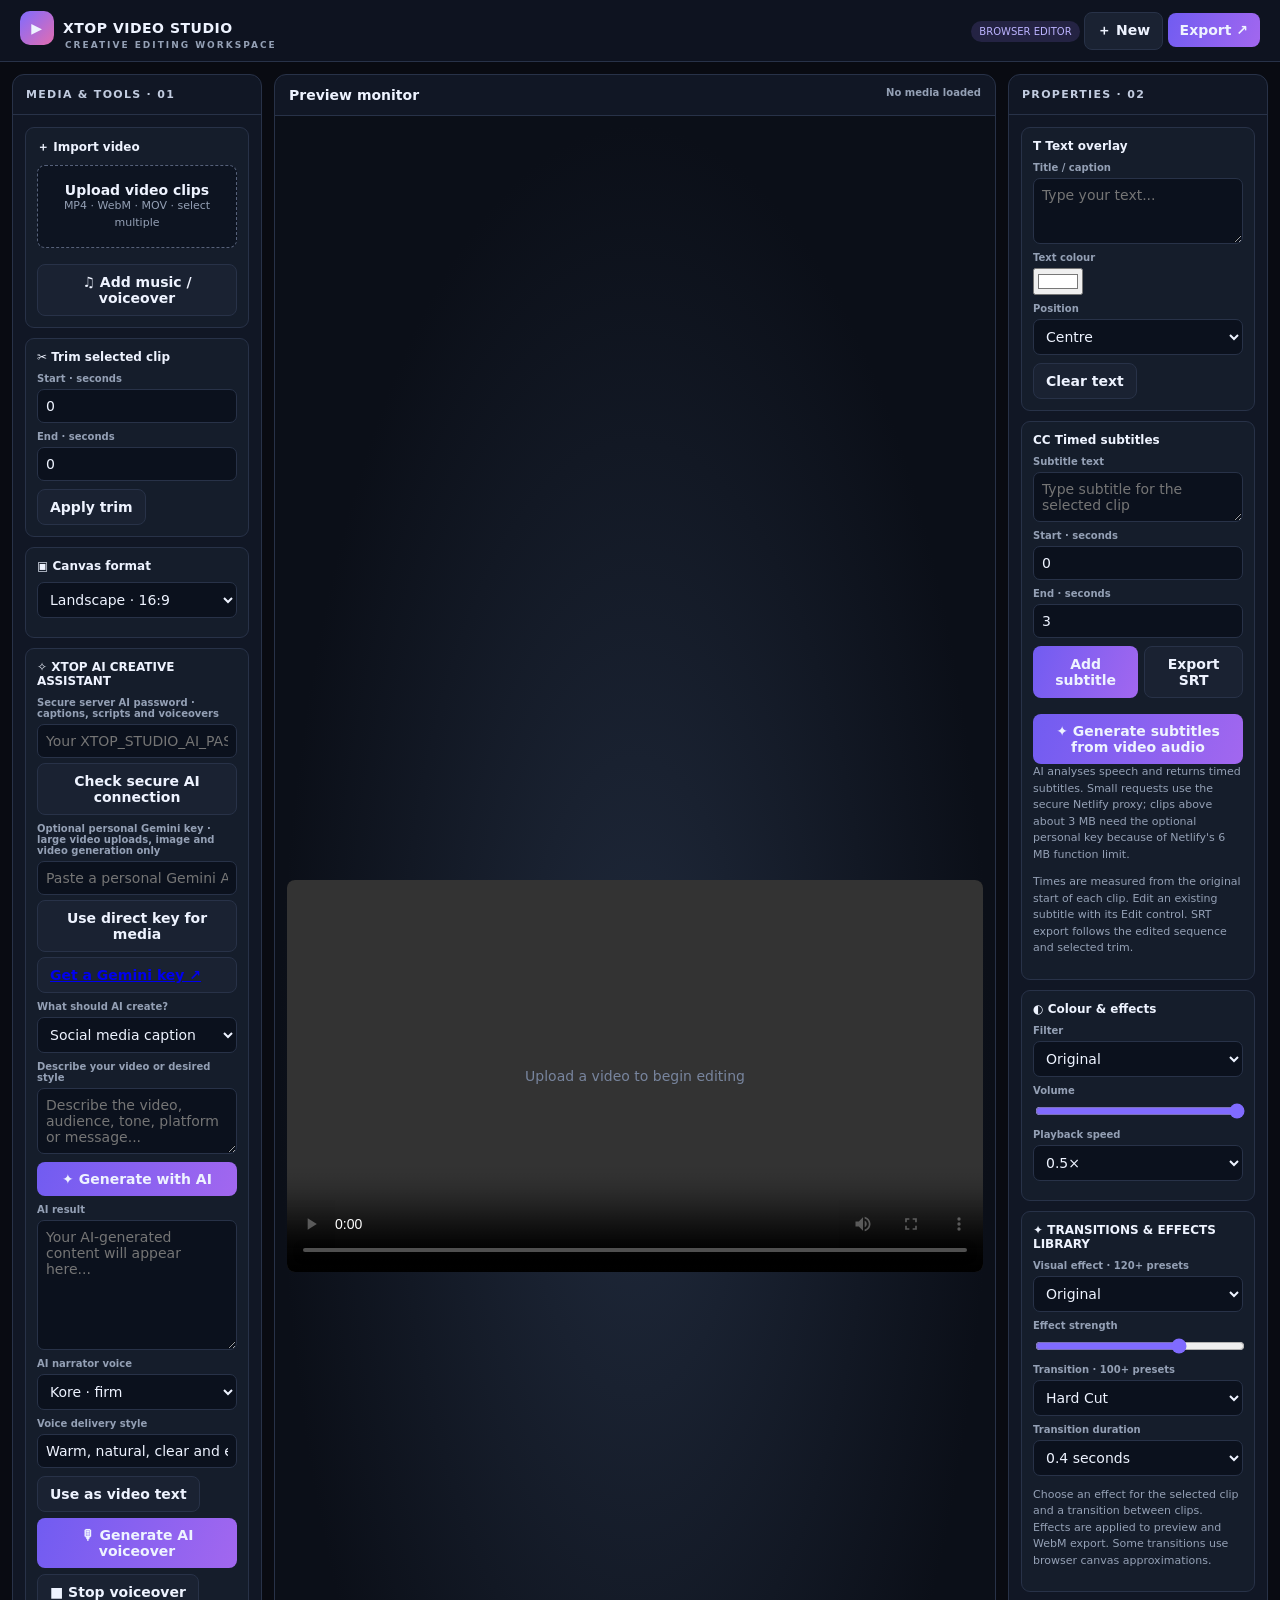
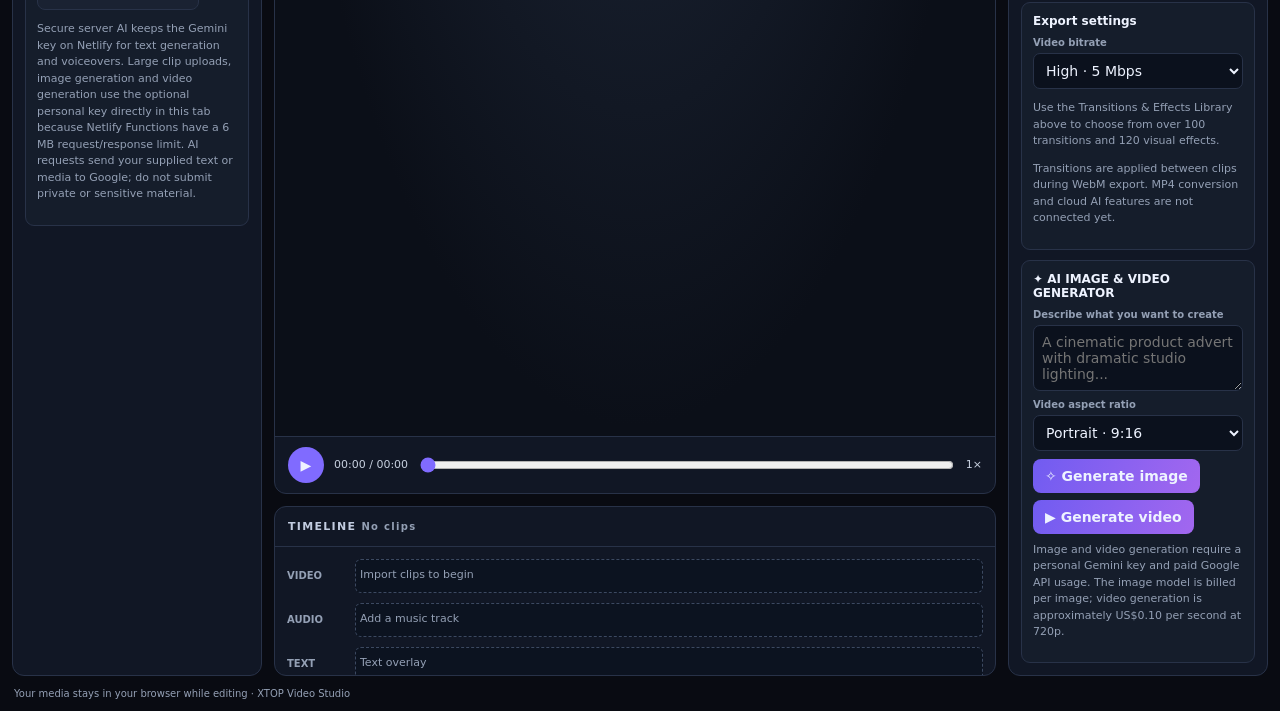
<file: index.html>
<!doctype html><html lang="en"><head><meta charset="utf-8"><meta name="viewport" content="width=device-width,initial-scale=1"><meta http-equiv="refresh" content="0;url=studio.html"><title>XTOP Video Studio</title></head><body><p>Opening <a href="studio.html">XTOP Video Studio</a>…</p><script>location.replace('studio.html')</script></body></html>
</file>
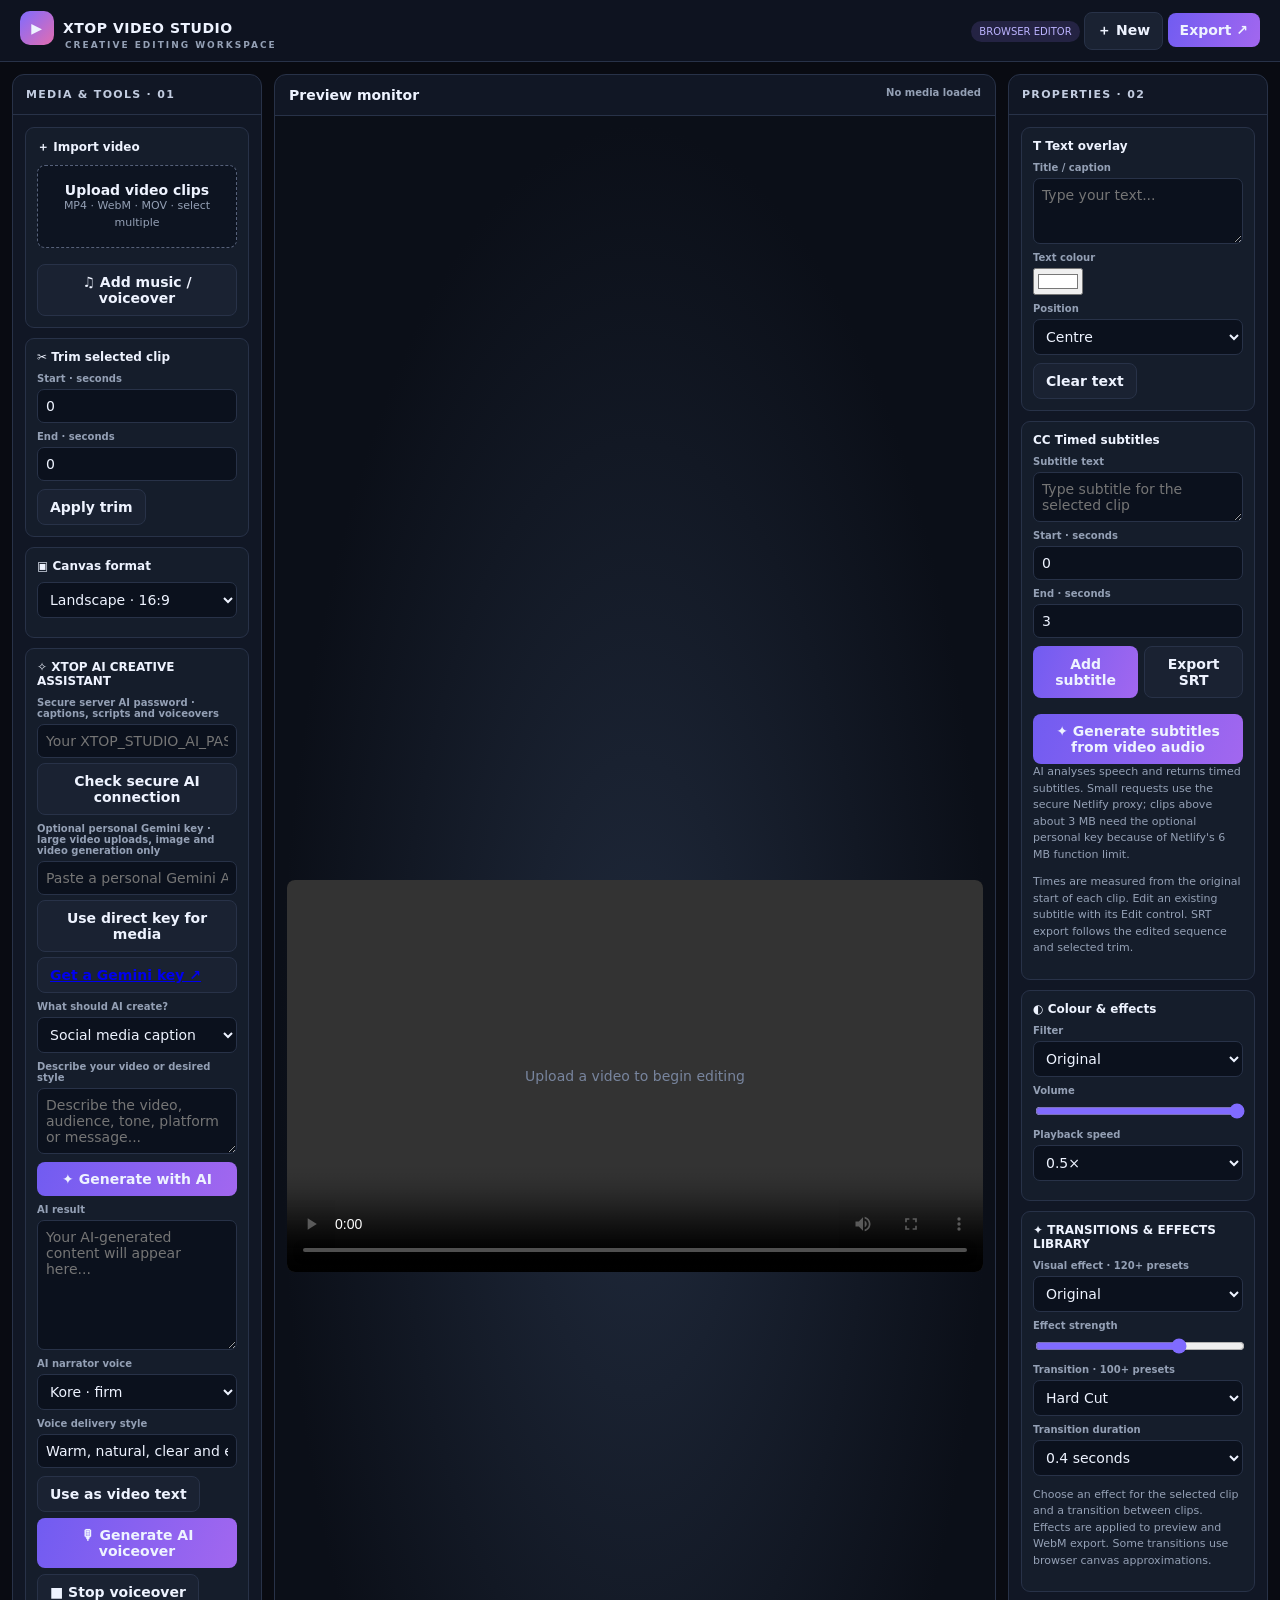
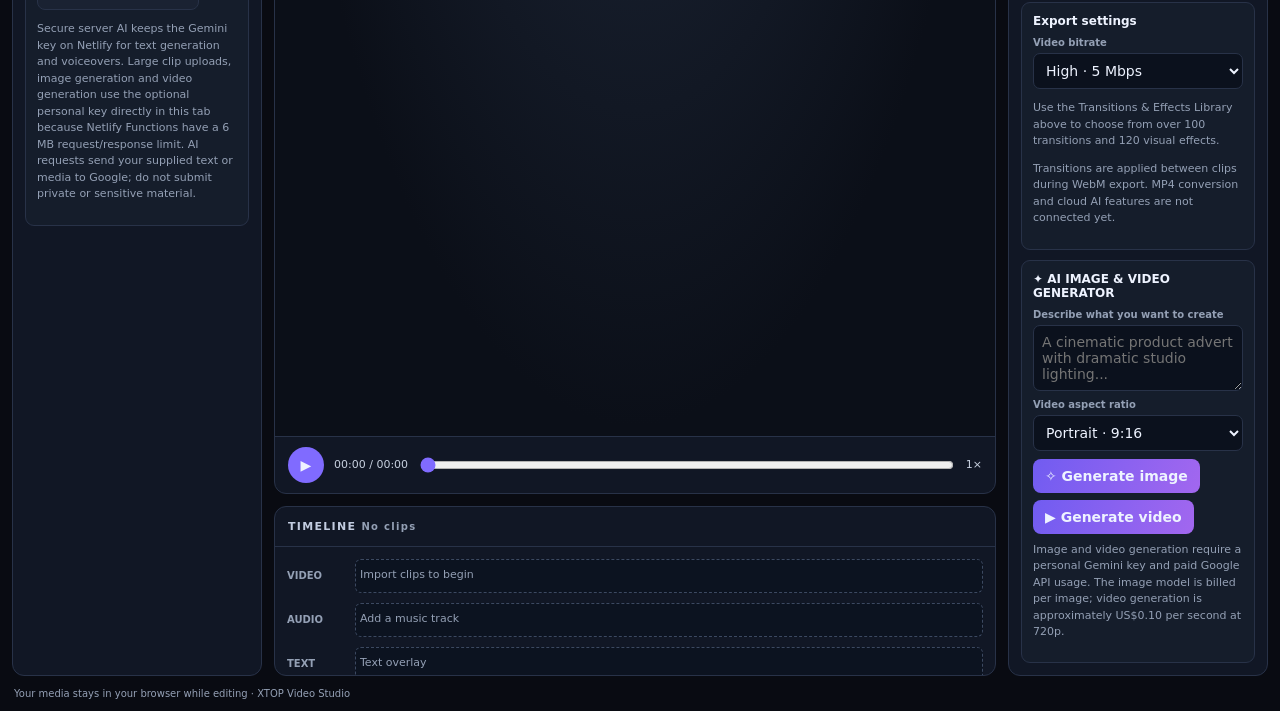
<file: studio.html>
<!doctype html><html lang="en"><head><meta charset="utf-8"><meta name="viewport" content="width=device-width,initial-scale=1,viewport-fit=cover"><meta name="theme-color" content="#090b12"><title>XTOP Video Studio</title><style>
:root{--bg:#090b12;--panel:#111725;--line:#283248;--muted:#94a0b5;--text:#eef3ff;--purple:#806bff;--cyan:#36d9d0}*{box-sizing:border-box}body{margin:0;background:var(--bg);color:var(--text);font:14px system-ui, sans-serif}button,input,select,textarea{font:inherit}button{cursor:pointer;color:inherit}.top{height:62px;display:flex;align-items:center;justify-content:space-between;padding:0 20px;background:#0e1320;border-bottom:1px solid var(--line);position:sticky;top:0;z-index:5}.brand{font-weight:850;letter-spacing:.5px}.brand b{display:inline-grid;place-items:center;background:linear-gradient(135deg,#806bff,#e36db0);width:34px;height:34px;border-radius:10px;margin-right:9px}.brand small{display:block;color:var(--muted);font-size:9px;letter-spacing:2px;margin-left:45px;margin-top:-5px}.btn{border:1px solid var(--line);background:#1a2232;border-radius:8px;padding:9px 12px;font-weight:700}.primary{background:linear-gradient(110deg,#715cf1,#a267ef);border:0}.layout{display:grid;grid-template-columns:250px minmax(300px,1fr) 260px;gap:12px;padding:12px;min-height:calc(100vh - 95px)}.panel{background:var(--panel);border:1px solid var(--line);border-radius:12px;overflow:hidden}.head{padding:13px;border-bottom:1px solid var(--line);font-size:11px;letter-spacing:1.3px;font-weight:850;color:#c2cce0}.tools{padding:12px;display:flex;flex-direction:column;gap:10px}.card{background:#151d2b;border:1px solid var(--line);border-radius:9px;padding:11px}.card h3{font-size:12px;margin:0 0 9px}.hint{font-size:11px;color:var(--muted);line-height:1.5}.drop{border:1px dashed #56617a;border-radius:8px;padding:16px 8px;text-align:center;cursor:pointer;background:#0d1421}.drop:hover{border-color:var(--purple)}.field{display:flex;flex-direction:column;gap:5px;margin:8px 0}.field label{font-size:10px;color:var(--muted);font-weight:750}.field input:not([type=range]):not([type=color]),.field select,.field textarea{background:#0b111d;color:var(--text);border:1px solid var(--line);border-radius:7px;padding:8px;width:100%}input[type=range]{width:100%;accent-color:var(--purple)}.center{display:flex;flex-direction:column;gap:12px;min-width:0}.monitor{display:flex;flex-direction:column;flex:1;min-height:350px}.monitor-head{padding:12px 14px;display:flex;justify-content:space-between;border-bottom:1px solid var(--line);font-weight:750}.stage-wrap{flex:1;min-height:260px;padding:12px;display:grid;place-items:center;background:radial-gradient(ellipse,#202a3c,#0b0f18 70%)}.stage{width:min(100%,900px);aspect-ratio:16/9;background:#030509;position:relative;overflow:hidden;border-radius:8px}.stage video{width:100%;height:100%;object-fit:contain}.stage video{transition:filter .2s ease,transform .2s ease;transform-origin:center}.overlay{position:absolute;inset:0;display:flex;justify-content:center;align-items:center;text-align:center;padding:8%;font-size:clamp(20px,4vw,48px);font-weight:850;white-space:pre-wrap;text-shadow:0 3px 12px #000;pointer-events:none}.empty:after{content:'Upload a video to begin editing';position:absolute;inset:0;display:grid;place-items:center;color:#78859e}.player{padding:10px 13px;border-top:1px solid var(--line);display:flex;gap:10px;align-items:center}.play{width:36px;height:36px;border:0;border-radius:50%;background:var(--purple)}.time{font-size:11px;color:#c8d1e0;white-space:nowrap}.scrub{flex:1}.timeline{height:170px}.timeline-body{padding:12px;display:flex;flex-direction:column;gap:10px;overflow:auto}.track{display:flex;align-items:center;gap:10px;min-width:400px}.track-name{width:58px;color:var(--muted);font-size:10px;font-weight:800}.track-content{height:34px;flex:1;border:1px dashed #3c4961;border-radius:6px;background:#0c1320;display:flex;align-items:center;padding:4px;gap:4px;overflow:hidden}.clip{flex:1;min-width:70px;background:linear-gradient(100deg,#5547b6,#806bff);border-radius:5px;padding:6px;font-size:10px;white-space:nowrap;overflow:hidden;text-overflow:ellipsis}.audio{background:linear-gradient(100deg,#087c7a,#36c6b9)}.right-tools{padding:12px;display:flex;flex-direction:column;gap:10px}.clip-list{display:flex;flex-direction:column;gap:5px;margin-top:8px}.clip-row{display:flex;align-items:center;gap:5px;padding:7px;background:#0c1320;border-radius:6px;font-size:10px}.clip-row button{margin-left:auto;background:none;border:0;color:#ff8d9b}.pill{font-size:10px;color:#bcb3ff;background:#242343;border-radius:20px;padding:5px 8px}.status{font-size:10px;color:var(--muted)}.bottom{padding:0 14px 12px;color:var(--muted);font-size:10px}.toast{display:none;position:fixed;bottom:20px;left:50%;transform:translateX(-50%);background:#202a3c;border:1px solid #53617a;border-radius:9px;padding:10px 15px;z-index:10}
@media(max-width:950px){.layout{grid-template-columns:220px 1fr}.right{grid-column:1/-1}.right-tools{display:grid;grid-template-columns:repeat(3,1fr)}}@media(max-width:650px){.top{height:55px;padding:0 10px}.top .btn{padding:7px;font-size:11px}.layout{display:flex;flex-direction:column;padding:7px;gap:8px}.center{order:1}.left{order:2}.right{order:3}.stage-wrap{min-height:210px;padding:7px}.monitor{min-height:0}.timeline{height:145px}.tools{display:grid;grid-template-columns:1fr 1fr}.card.wide{grid-column:1/-1}.right-tools{display:grid;grid-template-columns:1fr 1fr}.head{padding:10px}}
</style></head><body>
<header class="top"><div class="brand"><b>▶</b>XTOP VIDEO STUDIO<small>CREATIVE EDITING WORKSPACE</small></div><div><span class="pill">BROWSER EDITOR</span> <button class="btn" id="new">＋ New</button> <button class="btn primary" id="export">Export ↗</button></div></header>
<main class="layout">
<aside class="panel left"><div class="head">MEDIA & TOOLS · 01</div><div class="tools">
<section class="card wide"><h3>＋ Import video</h3><div class="drop" id="drop"><b>Upload video clips</b><div class="hint">MP4 · WebM · MOV · select multiple</div></div><input id="videos" type="file" accept="video/*" multiple hidden><div id="clips" class="clip-list"></div><button class="btn" id="addAudio" style="width:100%;margin-top:8px">♫ Add music / voiceover</button><input id="audioFile" type="file" accept="audio/*" hidden><div class="hint" id="audioName"></div></section>
<section class="card"><h3>✂ Trim selected clip</h3><div class="field"><label>Start · seconds</label><input id="start" type="number" min="0" step=".1" value="0"></div><div class="field"><label>End · seconds</label><input id="end" type="number" min="0" step=".1" value="0"></div><button class="btn" id="trim">Apply trim</button></section>
<section class="card"><h3>▣ Canvas format</h3><div class="field"><select id="ratio"><option value="16/9">Landscape · 16:9</option><option value="9/16">Portrait · 9:16</option><option value="1/1">Square · 1:1</option><option value="4/5">Social · 4:5</option></select></div></section>
<section class="card wide"><h3>✧ XTOP AI CREATIVE ASSISTANT</h3><div class="field"><label>Secure server AI password · captions, scripts and voiceovers</label><input id="aiServerPassword" type="password" autocomplete="off" placeholder="Your XTOP_STUDIO_AI_PASSWORD from Netlify"><button class="btn" id="aiServerCheck" type="button">Check secure AI connection</button></div><div class="field"><label>Optional personal Gemini key · large video uploads, image and video generation only</label><input id="aiKey" type="password" autocomplete="off" placeholder="Paste a personal Gemini API key"><button class="btn" id="aiKeySave" type="button">Use direct key for media</button> <a class="btn" href="https://aistudio.google.com/api-keys" target="_blank" rel="noopener">Get a Gemini key ↗</a></div><div class="field"><label>What should AI create?</label><select id="aiTask"><option value="social caption">Social media caption</option><option value="video title and description">Video title + description</option><option value="hashtags">Relevant hashtags</option><option value="voiceover script">Voiceover script</option><option value="complete content pack">Complete content pack</option><option value="scene summary and edit suggestions">Scene summary + edit suggestions</option><option value="shot list">Suggested shot list</option></select></div><div class="field"><label>Describe your video or desired style</label><textarea id="aiPrompt" rows="3" placeholder="Describe the video, audience, tone, platform or message..."></textarea></div><button class="btn primary" id="aiGenerate" style="width:100%">✦ Generate with AI</button><div class="field"><label>AI result</label><textarea id="aiResult" rows="7" placeholder="Your AI-generated content will appear here..." readonly></textarea></div><div class="field"><label>AI narrator voice</label><select id="aiVoice"><option value="Kore">Kore · firm</option><option value="Puck">Puck · upbeat</option><option value="Zephyr">Zephyr · bright</option><option value="Aoede">Aoede · breezy</option><option value="Charon">Charon · informative</option><option value="Fenrir">Fenrir · energetic</option><option value="Leda">Leda · youthful</option><option value="Orus">Orus · firm</option></select></div><div class="field"><label>Voice delivery style</label><input id="aiVoiceStyle" value="Warm, natural, clear and engaging narration"></div><div style="display:flex;gap:6px;flex-wrap:wrap"><button class="btn" id="aiApply">Use as video text</button><button class="btn primary" id="aiSpeak">🎙 Generate AI voiceover</button><button class="btn" id="aiStop">■ Stop voiceover</button></div><div id="aiVoicePreview" class="hint"></div><p class="hint" id="aiStatus">Secure server AI keeps the Gemini key on Netlify for text generation and voiceovers. Large clip uploads, image generation and video generation use the optional personal key directly in this tab because Netlify Functions have a 6 MB request/response limit. AI requests send your supplied text or media to Google; do not submit private or sensitive material.</p></section>
</div></aside>
<section class="center"><div class="panel monitor"><div class="monitor-head"><span>Preview monitor</span><span class="status" id="status">No media loaded</span></div><div class="stage-wrap"><div class="stage empty" id="stage"><video id="video" playsinline controls preload="metadata"></video><div class="overlay" id="overlay"></div><div id="previewMessage" style="position:absolute;inset:0;display:none;place-items:center;text-align:center;padding:24px;background:rgba(3,5,9,.88);color:#ffd0d6;font-size:13px;z-index:3"></div><img id="aiImagePreview" alt="AI image overlay" style="position:absolute;right:4%;bottom:4%;width:34%;max-height:58%;object-fit:contain;display:none;z-index:4;pointer-events:none;border:1px solid rgba(255,255,255,.25);border-radius:8px"><div id="subtitlePreview" style="position:absolute;left:5%;right:5%;bottom:8%;text-align:center;color:white;font-weight:800;font-size:clamp(13px,2.2vw,26px);text-shadow:0 2px 5px #000;white-space:pre-wrap;pointer-events:none"></div></div></div><div class="player"><button class="play" id="play">▶</button><span class="time" id="clock">00:00 / 00:00</span><input class="scrub" id="scrub" type="range" min="0" max="100" value="0"><span class="time" id="speedText">1×</span></div></div>
<div class="panel timeline"><div class="head">TIMELINE <span id="count" class="status">No clips</span></div><div class="timeline-body"><div class="track"><span class="track-name">VIDEO</span><div class="track-content" id="videoTrack"><span class="hint">Import clips to begin</span></div></div><div class="track"><span class="track-name">AUDIO</span><div class="track-content" id="audioTrack"><span class="hint">Add a music track</span></div></div><div class="track"><span class="track-name">TEXT</span><div class="track-content" id="textTrack"><span class="hint">Text overlay</span></div></div></div></div></section>
<aside class="panel right"><div class="head">PROPERTIES · 02</div><div class="right-tools">
<section class="card"><h3>T Text overlay</h3><div class="field"><label>Title / caption</label><textarea id="text" rows="3" placeholder="Type your text..."></textarea></div><div class="field"><label>Text colour</label><input id="color" type="color" value="#ffffff"></div><div class="field"><label>Position</label><select id="position"><option value="center">Centre</option><option value="top">Top</option><option value="bottom">Bottom</option></select></div><button class="btn" id="clearText">Clear text</button></section>
<section class="card"><h3>CC Timed subtitles</h3><div class="field"><label>Subtitle text</label><textarea id="subText" rows="2" placeholder="Type subtitle for the selected clip"></textarea></div><div class="field"><label>Start · seconds</label><input id="subStart" type="number" min="0" step=".1" value="0"></div><div class="field"><label>End · seconds</label><input id="subEnd" type="number" min="0" step=".1" value="3"></div><div style="display:flex;gap:6px"><button class="btn primary" id="addSub">Add subtitle</button><button class="btn" id="downloadSrt">Export SRT</button></div><div id="subList" class="clip-list"></div><div style="margin-top:8px"><button class="btn primary" id="autoSubs" style="width:100%">✦ Generate subtitles from video audio</button><div class="hint" id="autoSubsStatus">AI analyses speech and returns timed subtitles. Small requests use the secure Netlify proxy; clips above about 3 MB need the optional personal key because of Netlify's 6 MB function limit.</div></div><p class="hint">Times are measured from the original start of each clip. Edit an existing subtitle with its Edit control. SRT export follows the edited sequence and selected trim.</p></section>
<section class="card"><h3>◐ Colour & effects</h3><div class="field"><label>Filter</label><select id="filter"><option value="none">Original</option><option value="grayscale(1)">Black & white</option><option value="sepia(.8)">Vintage</option><option value="contrast(1.25) saturate(1.2)">Cinematic</option><option value="saturate(1.8)">Vivid</option><option value="brightness(1.15)">Bright</option></select></div><div class="field"><label>Volume</label><input id="volume" type="range" min="0" max="1" step=".05" value="1"></div><div class="field"><label>Playback speed</label><select id="speed"><option value=".5">0.5×</option><option value="1">1× Normal</option><option value="1.25">1.25×</option><option value="1.5">1.5×</option><option value="2">2×</option></select></div></section>
<section class="card wide"><h3>✦ TRANSITIONS & EFFECTS LIBRARY</h3><div class="field"><label>Visual effect · 120+ presets</label><select id="visualEffect"></select></div><div class="field"><label>Effect strength</label><input id="effectStrength" type="range" min="0" max="100" value="70"></div><div class="field"><label>Transition · 100+ presets</label><select id="transition"></select></div><div class="field"><label>Transition duration</label><select id="transitionDuration"><option value="0.2">0.2 seconds</option><option value="0.4" selected>0.4 seconds</option><option value="0.7">0.7 seconds</option><option value="1">1 second</option></select></div><p class="hint">Choose an effect for the selected clip and a transition between clips. Effects are applied to preview and WebM export. Some transitions use browser canvas approximations.</p></section>
<section class="card"><h3>Export settings</h3><div class="field"><label>Video bitrate</label><select id="quality"><option value="2500000">Standard · 2.5 Mbps</option><option value="5000000" selected>High · 5 Mbps</option><option value="8000000">Very high · 8 Mbps</option></select></div><p class="hint">Use the Transitions & Effects Library above to choose from over 100 transitions and 120 visual effects.</p><p class="hint">Transitions are applied between clips during WebM export. MP4 conversion and cloud AI features are not connected yet.</p><div class="hint" id="exportStatus"></div></section>
<section class="card wide"><h3>✦ AI IMAGE & VIDEO GENERATOR</h3><div class="field"><label>Describe what you want to create</label><textarea id="mediaPrompt" rows="3" placeholder="A cinematic product advert with dramatic studio lighting..."></textarea></div><div class="field"><label>Video aspect ratio</label><select id="mediaRatio"><option value="9:16">Portrait · 9:16</option><option value="16:9">Landscape · 16:9</option></select></div><div style="display:flex;gap:7px;flex-wrap:wrap"><button class="btn primary" id="makeImage">✧ Generate image</button><button class="btn primary" id="makeVideo">▶ Generate video</button></div><div id="mediaStatus" class="hint" style="margin-top:8px">Image and video generation require a personal Gemini key and paid Google API usage. The image model is billed per image; video generation is approximately US$0.10 per second at 720p.</div><div id="imageResult" style="margin-top:10px"></div><div id="videoResult" style="margin-top:10px"></div></section>
</div></aside></main><div class="bottom">Your media stays in your browser while editing · XTOP Video Studio</div><div class="toast" id="toast"></div>
<script>
(()=>{const $=id=>document.getElementById(id),s={clips:[],index:0,audioUrl:null,audio:null,voiceoverUrl:null,voiceoverFile:null,aiImageUrl:null,start:0,end:0,subs:[]};const v=$('video');
function msg(t){const e=$('toast');e.textContent=t;e.style.display='block';clearTimeout(msg.t);msg.t=setTimeout(()=>e.style.display='none',2600)}
function esc(t){return String(t).replace(/[&<>"']/g,c=>({'&':'&amp;','<':'&lt;','>':'&gt;','"':'&quot;',"'":'&#39;'}[c]))}
function fmt(n){n=Number.isFinite(n)?n:0;return String(Math.floor(n/60)).padStart(2,'0')+':'+String(Math.floor(n%60)).padStart(2,'0')}
function current(){return s.clips[s.index]}
function renderAudioTrack(){const items=[];if(s.audio)items.push('<div class="clip audio">♫ Music · '+esc(s.audio.name)+'</div>');if(s.voiceoverFile)items.push('<div class="clip audio">🎙 AI voiceover · '+esc(s.voiceoverFile.name)+'</div>');$('audioTrack').innerHTML=items.join('')||'<span class="hint">Add music or generate an AI voiceover</span>'}
const effectNames=['Original','Black & White','Vintage Sepia','Cinematic Contrast','Vivid Colour','Dreamy Soft','Cool Blue','Warm Glow','Noir High Contrast','Matte Film','Fade Pastel','Neon Pop','Golden Hour','Moonlight','Infrared','Faded Memory','Teal & Orange','Deep Shadows','Soft Skin','Cyberpunk'];
const effectFilters=['none','grayscale(1)','sepia(.85)','contrast(1.25) saturate(1.2)','saturate(1.8)','blur(1px) brightness(1.08)','hue-rotate(165deg) saturate(1.3)','sepia(.35) saturate(1.5) brightness(1.12)','grayscale(1) contrast(1.7)','contrast(.85) saturate(.75)','saturate(.7) brightness(1.15)','saturate(2.2) contrast(1.2)','sepia(.45) saturate(1.7)','brightness(.72) saturate(.75)','hue-rotate(70deg) saturate(2)','sepia(.3) contrast(.85)','hue-rotate(145deg) saturate(1.4)','contrast(1.5) brightness(.8)','brightness(1.08) saturate(1.12)','hue-rotate(260deg) saturate(1.8)'];
const effects=Array.from({length:120},(_,i)=>({name:effectNames[i%effectNames.length]+(i>=20?' · Variation '+(Math.floor(i/20)+1):''),filter:effectFilters[i%effectFilters.length]}));
const transitionFamilies=['Fade','Dissolve','Zoom','Slide Left','Slide Right','Slide Up','Slide Down','Wipe Left','Wipe Right','Flash','Blur','Spin'];
const transitions=Array.from({length:120},(_,i)=>({name:transitionFamilies[i%transitionFamilies.length]+' · '+String(Math.floor(i/transitionFamilies.length)+1).padStart(2,'0'),family:transitionFamilies[i%transitionFamilies.length].toLowerCase()}));
function fillCreativeLibrary(){ $('visualEffect').innerHTML=effects.map((x,i)=>'<option value="'+i+'">'+esc(x.name)+'</option>').join(''); $('transition').innerHTML='<option value="cut">Hard Cut</option>'+transitions.map((x,i)=>'<option value="'+x.family+'">'+esc(x.name)+'</option>').join(''); }
function applyVisualEffect(){const e=effects[+$('visualEffect').value]||effects[0],strength=+$('effectStrength').value/100;v.style.filter=strength===0?'none':e.filter;v.style.opacity='1';}
fillCreativeLibrary();
$('visualEffect').onchange=applyVisualEffect;$('effectStrength').oninput=applyVisualEffect;

function drawList(){$('clips').innerHTML=s.clips.map((c,i)=>'<div class="clip-row" data-i="'+i+'">▣ '+(i+1)+'. '+esc(c.file.name)+'<button data-remove="'+i+'">×</button></div>').join('');$('clips').querySelectorAll('[data-i]').forEach(e=>e.onclick=()=>select(+e.dataset.i));$('clips').querySelectorAll('[data-remove]').forEach(e=>e.onclick=x=>{x.stopPropagation();remove(+e.dataset.remove)});$('count').textContent=s.clips.length+' clip(s)';$('videoTrack').innerHTML=s.clips.map((c,i)=>'<div class="clip">'+(i+1)+'. '+esc(c.file.name)+'</div>').join('')||'<span class="hint">Import clips to begin</span>'}
function select(i){v.pause();s.index=i;s.start=0;s.end=0;$('start').value=0;$('end').value=0;$('status').textContent='Loading '+current().file.name+'…';$('stage').classList.remove('empty');v.onerror=()=>{const err=v.error;const detail=err?(err.code===4?'This video format or codec is not supported by this browser. Try an MP4 video encoded with H.264.':'The browser could not decode this video (error '+err.code+').'):'The video could not be loaded.';$('status').textContent='Preview unavailable';$('previewMessage').textContent=detail;$('previewMessage').style.display='grid'};v.onloadedmetadata=()=>{s.end=v.duration;current().duration=v.duration;$('end').value=v.duration.toFixed(1);clock();$('status').textContent=current().file.name+' · '+fmt(v.duration);$('previewMessage').style.display='none'};v.onloadeddata=()=>{$('previewMessage').style.display='none';$('status').textContent=current().file.name+' · Ready'};v.src=current().url;v.load();drawList();drawSubs();updateSubtitlePreview()}
function remove(i){URL.revokeObjectURL(s.clips[i].url);s.clips.splice(i,1);s.subs=s.subs.filter(x=>x.clip!==i).map(x=>({...x,clip:x.clip>i?x.clip-1:x.clip}));if(!s.clips.length){v.removeAttribute('src');v.load();$('stage').classList.add('empty');$('status').textContent='No media loaded';s.index=0}else{if(s.index>i)s.index--;else if(s.index===i)s.index=Math.min(i,s.clips.length-1);select(s.index)}drawList();drawSubs();updateSubtitlePreview()}
function clock(){ $('clock').textContent=fmt(v.currentTime)+' / '+fmt(v.duration);$('scrub').max=v.duration||100;$('scrub').value=v.currentTime||0}
$('drop').onclick=()=>$('videos').click();$('videos').onchange=e=>{[...e.target.files].filter(f=>f.type.startsWith('video/')).forEach(file=>s.clips.push({file,url:URL.createObjectURL(file)}));if(s.clips.length)select(s.clips.length-1);drawList();msg('Video clips added.')};
$('drop').ondragover=e=>{e.preventDefault()};$('drop').ondrop=e=>{e.preventDefault();[...e.dataTransfer.files].filter(f=>f.type.startsWith('video/')).forEach(file=>s.clips.push({file,url:URL.createObjectURL(file)}));if(s.clips.length)select(s.clips.length-1);drawList()};
$('addAudio').onclick=()=>$('audioFile').click();$('audioFile').onchange=e=>{const f=e.target.files[0];if(!f)return;if(s.audioUrl)URL.revokeObjectURL(s.audioUrl);s.audio=f;s.audioUrl=URL.createObjectURL(f);$('audioName').textContent='♫ '+f.name;renderAudioTrack();msg('Background music added.')};
$('play').onclick=()=>{if(!current())return msg('Upload a video first.');if(v.paused){v.play().then(()=>$('play').textContent='Ⅱ').catch(()=>msg('This video could not be played. Try an MP4 video encoded with H.264.'))}else{v.pause();$('play').textContent='▶'}};v.ontimeupdate=()=>{clock();updateSubtitlePreview()};v.onended=()=>{if(s.index<s.clips.length-1){const next=s.index+1;select(next);v.addEventListener('canplay',()=>{v.play().then(()=>$('play').textContent='Ⅱ').catch(()=>{$('play').textContent='▶';msg('Next clip could not be played. Check its video format.')})},{once:true})}else{$('play').textContent='▶';msg('All clips have finished playing.')}};$('scrub').oninput=e=>{v.currentTime=+e.target.value;clock()};
$('trim').onclick=()=>{let a=+$('start').value,b=+$('end').value;if(!current()||a<0||b<=a||b>v.duration)return msg('Enter a valid trim range.');s.start=a;s.end=b;v.currentTime=a;msg('Trim range applied to selected clip.')};
$('ratio').onchange=()=>$('stage').style.aspectRatio=$('ratio').value;
function textLayer(){const el=$('overlay');el.textContent=$('text').value;el.style.color=$('color').value;el.style.alignItems=$('position').value==='top'?'flex-start':$('position').value==='bottom'?'flex-end':'center';$('textTrack').innerHTML=el.textContent?'<div class="clip">'+esc(el.textContent)+'</div>':'<span class="hint">Text overlay</span>'}
['text','color','position'].forEach(id=>$(id).addEventListener('input',textLayer));$('clearText').onclick=()=>{$('text').value='';textLayer()};
$('filter').onchange=()=>{v.style.filter=$('filter').value};$('volume').oninput=()=>v.volume=+$('volume').value;$('speed').onchange=()=>{v.playbackRate=+$('speed').value;$('speedText').textContent=$('speed').value+'×'};
let geminiKey='';
function activeGeminiKey(){return geminiKey||$('aiKey').value.trim()}
$('aiKeySave').onclick=()=>{geminiKey=$('aiKey').value.trim();if(!geminiKey)return msg('Paste your personal Gemini API key first.');$('aiStatus').textContent='Personal Gemini key is ready in this tab for large media requests only. It is not stored in GitHub or browser storage.';msg('Direct media key ready in this tab.')};$('aiServerCheck').onclick=async()=>{const password=$('aiServerPassword').value.trim();if(!password)return msg('Enter the server AI password from Netlify first.');const b=$('aiServerCheck');b.disabled=true;b.textContent='Checking…';try{const response=await fetch('/.netlify/functions/ai-assist',{method:'POST',headers:{'Content-Type':'application/json','x-studio-password':password},body:JSON.stringify({action:'status'})});const data=await response.json().catch(()=>({}));if(!response.ok)throw new Error(data.error||'Server AI check failed.');$('aiStatus').textContent='Secure AI connected · '+data.provider+' · '+data.textModel+' · '+data.ttsModel+'. Large media still uses the optional personal key.';msg('Secure Gemini connection verified.')}catch(err){$('aiStatus').textContent='Secure AI not connected · '+err.message;msg(err.message)}finally{b.disabled=false;b.textContent='Check secure AI connection'}};
async function geminiInteraction(payload){const raw=JSON.stringify(payload),model=payload.model||'',directOnly=model==='gemini-3.1-flash-image'||model==='gemini-omni-1.1-flash'||raw.length>4500000;if(directOnly){const key=activeGeminiKey();if(!key)throw new Error('This large-media request needs the optional personal Gemini key. Netlify Functions cannot safely proxy large video uploads or generated image/video files.');const response=await fetch('https://generativelanguage.googleapis.com/v1beta/interactions',{method:'POST',headers:{'Content-Type':'application/json','x-goog-api-key':key,'Api-Revision':'2026-05-20'},body:raw});const data=await response.json().catch(()=>({}));if(!response.ok)throw new Error(data.error?.message||data.message||'Gemini media request failed ('+response.status+').');return data}const password=$('aiServerPassword').value.trim();if(!password)throw new Error('Enter your secure server AI password and check the connection first.');const response=await fetch('/.netlify/functions/ai-assist',{method:'POST',headers:{'Content-Type':'application/json','x-studio-password':password},body:JSON.stringify({action:'interaction',payload})});const data=await response.json().catch(()=>({}));if(!response.ok)throw new Error(data.error||'Secure Gemini request failed ('+response.status+').');return data.result}
function interactionText(data){if(typeof data.output_text==='string'&&data.output_text.trim())return data.output_text.trim();return(data.steps||[]).flatMap(step=>step.content||[]).filter(part=>part.type==='text'&&typeof part.text==='string').map(part=>part.text).join('\n').trim()}
function interactionPart(data,type){const parts=(data.steps||[]).flatMap(step=>step.content||[]);for(let i=parts.length-1;i>=0;i--)if(parts[i].type===type&&(parts[i].data||parts[i].uri))return parts[i];return null}
function fileToBase64(file){return new Promise((resolve,reject)=>{const reader=new FileReader();reader.onload=()=>resolve(String(reader.result).split(',')[1]||'');reader.onerror=()=>reject(new Error('Could not read the selected file.'));reader.readAsDataURL(file)})}
function base64Bytes(value){const raw=atob(value),bytes=new Uint8Array(raw.length);for(let i=0;i<raw.length;i++)bytes[i]=raw.charCodeAt(i);return bytes}
function parseSrtTime(t){const m=t.trim().match(/(?:(\d+):)?(\d{2}):(\d{2})[,.](\d{1,3})/);return m?(+(m[1]||0))*3600+(+m[2])*60+(+m[3])+(+(m[4]+'00').slice(0,3))/1000:NaN}
$('aiGenerate').onclick=async()=>{const key=activeGeminiKey(),task=$('aiTask').value,details=$('aiPrompt').value.trim(),clip=current();if(!key)return msg('Add your Gemini API key first.');if(!details&&!clip)return msg('Describe your video or select a clip first.');const context=clip?'Selected clip: '+clip.file.name+'. Duration: '+(clip.duration?clip.duration.toFixed(1)+' seconds':'not loaded')+'. ':'',prompt='You are the XTOP Video Studio creative producer. Create a polished '+task+'. '+context+'User brief: '+(details||'Use the attached video as the creative source.')+'\nIf video data is attached, inspect its actual visuals and audible content. If no video data is attached, do not pretend you watched it or invent visual details. Be specific, natural and ready to use. For voiceover scripts, write spoken words only. For a complete content pack, label each section clearly.';$('aiGenerate').disabled=true;$('aiStatus').textContent='Preparing your AI request…';try{const input=[{type:'text',text:prompt}];let attached=false;if(clip&&clip.file.size<=12*1024*1024){$('aiStatus').textContent='Sending the selected clip to Google for visual and audio analysis…';input.push({type:'video',data:await fileToBase64(clip.file),mime_type:clip.file.type||'video/mp4'});attached=true}const data=await geminiInteraction({model:'gemini-3.8-flash',input,store:false});const answer=interactionText(data);if(!answer)throw new Error('Gemini returned no text. Try a shorter brief.');$('aiResult').value=answer;$('aiStatus').textContent=attached?'AI analysed the selected video and generated content. Review it before use.':'AI content generated from your brief. The video itself was not uploaded because it is larger than the 12 MB inline limit.';msg('AI content is ready.')}catch(err){$('aiStatus').textContent='AI error: '+err.message;msg('AI generation failed: '+err.message)}finally{$('aiGenerate').disabled=false}};
$('aiApply').onclick=()=>{const result=$('aiResult').value.trim();if(!result)return msg('Generate content first.');$('text').value=result.slice(0,1200);textLayer();msg('AI result added to the video text overlay.')};
$('aiSpeak').onclick=async()=>{const transcript=$('aiResult').value.trim(),key=activeGeminiKey();if(!key)return msg('Add your Gemini API key first.');if(!transcript)return msg('Generate a voiceover script first.');$('aiSpeak').disabled=true;$('aiStatus').textContent='Generating a studio voiceover…';try{const data=await geminiInteraction({model:'gemini-3.8-flash-tts',input:[{type:'user_input',content:[{type:'text',text:transcript,annotations:[{type:'speech_metadata',style:$('aiVoiceStyle').value.trim()||'Natural, warm narration'}]}]}],response_format:{type:'audio'},generation_config:{speech_config:[{voice:$('aiVoice').value}]},store:false});const part=interactionPart(data,'audio');if(!part||!part.data)throw new Error('Gemini returned no audio. Check TTS model access and quota.');const mime=part.mime_type||'audio/wav',blob=new Blob([base64Bytes(part.data)],{type:mime});if(s.voiceoverUrl)URL.revokeObjectURL(s.voiceoverUrl);s.voiceoverUrl=URL.createObjectURL(blob);s.voiceoverFile=new File([blob],'xtop-ai-voiceover.wav',{type:mime});renderAudioTrack();$('aiVoicePreview').innerHTML='';const audio=document.createElement('audio');audio.controls=true;audio.preload='metadata';audio.src=s.voiceoverUrl;audio.style.width='100%';const download=document.createElement('a');download.href=s.voiceoverUrl;download.download='xtop-ai-voiceover.wav';download.className='btn';download.textContent='Download voiceover';download.style.display='inline-block';download.style.marginTop='7px';$('aiVoicePreview').appendChild(audio);$('aiVoicePreview').appendChild(download);$('aiStatus').textContent='AI voiceover generated and added as a separate audio track. It will not replace your background music.';msg('AI voiceover added to the audio track.')}catch(err){$('aiStatus').textContent='Voiceover error: '+err.message;msg('AI voiceover failed: '+err.message)}finally{$('aiSpeak').disabled=false}};
$('aiStop').onclick=()=>{const audio=$('aiVoicePreview').querySelector('audio');if(audio){audio.pause();audio.currentTime=0}if('speechSynthesis'in window)speechSynthesis.cancel();msg('Voiceover preview stopped.')};
$('autoSubs').onclick=async()=>{const clip=current(),key=activeGeminiKey();if(!clip)return msg('Select a video clip first.');if(!key)return msg('Add your Gemini API key in the AI assistant first.');if(clip.file.size>12*1024*1024)return msg('This browser caption tool supports clips up to 12 MB.');$('autoSubs').disabled=true;$('autoSubsStatus').textContent='Sending the selected video to Gemini for speech transcription…';try{const data=await geminiInteraction({model:'gemini-3.8-flash',input:[{type:'text',text:'Transcribe all clearly audible spoken words in this video and return ONLY valid SubRip SRT subtitles. Use accurate start and end timestamps in HH:MM:SS,mmm format. Break speech into readable phrases, normally 1–2 lines each. Do not describe visuals, invent speech, or add markdown fences. If there is no speech, return an empty response.'},{type:'video',data:await fileToBase64(clip.file),mime_type:clip.file.type||'video/mp4'}],store:false});const out=interactionText(data);if(!out)throw new Error('No transcript returned. Try a clip with clear speech.');const blocks=out.replace(/\x60{3}[^\n]*\n?/g,'').replace(/\x60{3}/g,'').trim().split(/\n\s*\n/),generated=[];for(const block of blocks){const m=block.match(/(\d{2}:\d{2}:\d{2}[,.]\d{1,3})\s*-->\s*(\d{2}:\d{2}:\d{2}[,.]\d{1,3})/);if(!m)continue;const start=parseSrtTime(m[1]),end=parseSrtTime(m[2]),text=block.slice(m.index+m[0].length).trim().replace(/^\d+\s*\n/,'').trim();if(Number.isFinite(start)&&Number.isFinite(end)&&end>start&&text)generated.push({clip:s.index,start,end,text})}if(!generated.length)throw new Error('Could not parse timed subtitles. Try again or add subtitles manually.');s.subs=s.subs.filter(x=>x.clip!==s.index).concat(generated).sort((a,b)=>a.clip-b.clip||a.start-b.start);drawSubs();updateSubtitlePreview();$('autoSubsStatus').textContent=generated.length+' timed subtitles generated. Review and edit them before export.';msg('AI subtitles generated.')}catch(err){$('autoSubsStatus').textContent='Caption error: '+err.message;msg('Auto captions failed: '+err.message)}finally{$('autoSubs').disabled=false}};
$('makeImage').onclick=async()=>{const prompt=$('mediaPrompt').value.trim();if(!activeGeminiKey())return msg('Add your Gemini API key first.');if(!prompt)return msg('Describe the image you want.');if(!confirm('AI image generation uses a paid Gemini model. Current 1K image pricing is about US$0.067 per image, plus any applicable input charges. Continue?'))return;$('makeImage').disabled=true;$('mediaStatus').textContent='Generating an image with Gemini 3.1 Flash Image (paid model)…';$('imageResult').innerHTML='';try{const data=await geminiInteraction({model:'gemini-3.1-flash-image',input:[{type:'text',text:prompt}],store:false});const part=interactionPart(data,'image');if(!part||!part.data)throw new Error('No image was returned. Check image model access and billing.');const mime=part.mime_type||'image/png',blob=new Blob([base64Bytes(part.data)],{type:mime}),url=URL.createObjectURL(blob);if(s.aiImageUrl)URL.revokeObjectURL(s.aiImageUrl);s.aiImageUrl=url;const wrap=document.createElement('div'),img=document.createElement('img'),actions=document.createElement('div'),use=document.createElement('button'),download=document.createElement('a');img.src=url;img.alt='AI generated image';img.style.cssText='width:100%;border-radius:8px;border:1px solid var(--line)';use.type='button';use.className='btn primary';use.textContent='Add image to video preview';use.onclick=()=>{$('aiImagePreview').src=url;$('aiImagePreview').style.display='block';msg('AI image added as an overlay and will be included in WebM export.')};download.href=url;download.download='xtop-ai-image.png';download.className='btn';download.textContent='Download image';download.style.marginLeft='7px';actions.appendChild(use);actions.appendChild(download);wrap.appendChild(img);wrap.appendChild(actions);$('imageResult').appendChild(wrap);$('mediaStatus').textContent='Image generated. Add it as a picture-in-picture overlay or download it.';msg('AI image generated.')}catch(err){$('mediaStatus').textContent='Image error: '+err.message;msg('Image generation failed: '+err.message)}finally{$('makeImage').disabled=false}};
$('makeVideo').onclick=async()=>{const prompt=$('mediaPrompt').value.trim();if(!activeGeminiKey())return msg('Add your Gemini API key first.');if(!prompt)return msg('Describe the video you want.');if(!confirm('AI video generation uses a paid Gemini model. Current 720p video pricing is approximately US$0.10 per second. Actual cost depends on generated duration and usage. Continue?'))return;$('makeVideo').disabled=true;$('mediaStatus').textContent='Generating video with Gemini Omni Flash (paid model). Keep this tab open; generation may take several minutes…';$('videoResult').innerHTML='';try{const data=await geminiInteraction({model:'gemini-omni-1.1-flash',input:prompt,response_format:{type:'video',aspect_ratio:$('mediaRatio').value},store:false,background:false,stream:false});const part=interactionPart(data,'video');if(!part||!part.data)throw new Error('No completed video data was returned. Check Omni access, region, quota and billing.');const mime=part.mime_type||'video/mp4',blob=new Blob([base64Bytes(part.data)],{type:mime}),url=URL.createObjectURL(blob),extension=mime.includes('webm')?'webm':'mp4',file=new File([blob],'xtop-ai-generated.'+extension,{type:mime});s.clips.push({file,url});select(s.clips.length-1);drawList();const preview=document.createElement('video'),download=document.createElement('a');preview.controls=true;preview.playsInline=true;preview.src=url;preview.style.cssText='width:100%;border-radius:8px;margin-top:8px';download.href=url;download.download=file.name;download.className='btn';download.textContent='Download generated video';download.style.display='inline-block';download.style.marginTop='8px';$('videoResult').appendChild(preview);$('videoResult').appendChild(download);$('mediaStatus').textContent='AI video generated and added to the editor timeline.';msg('AI video generated and added to your clips.')}catch(err){$('mediaStatus').textContent='Video error: '+err.message;msg('Video generation failed: '+err.message)}finally{$('makeVideo').disabled=false}};
function drawSubs(){const list=s.subs.map((x,i)=>({x,i})).filter(o=>o.x.clip===s.index);$('subList').innerHTML=list.map(o=>'<div class="clip-row">'+o.x.start.toFixed(1)+'–'+o.x.end.toFixed(1)+'s · '+esc(o.x.text)+'<button data-subedit="'+o.i+'">Edit</button><button data-subremove="'+o.i+'">×</button></div>').join('')||'<span class="hint">No subtitles on this clip yet.</span>'; $('subList').querySelectorAll('[data-subremove]').forEach(b=>b.onclick=()=>{s.subs.splice(+b.dataset.subremove,1);drawSubs();updateSubtitlePreview()});$('subList').querySelectorAll('[data-subedit]').forEach(b=>b.onclick=()=>{const x=s.subs[+b.dataset.subedit];$('subText').value=x.text;$('subStart').value=x.start;$('subEnd').value=x.end;s.editingSub=+b.dataset.subedit;$('addSub').textContent='Save changes';$('subText').focus()})}
function updateSubtitlePreview(){const el=$('subtitlePreview');if(el){const x=s.subs.find(x=>x.clip===s.index&&v.currentTime>=x.start&&v.currentTime<=x.end);el.textContent=x?x.text:''}}
function paintSubtitle(ctx,w,h,time,clipIndex){const sub=s.subs.find(x=>x.clip===clipIndex&&time>=x.start&&time<=x.end);if(!sub)return;const size=Math.max(20,w*.035),lines=sub.text.split('\n');ctx.save();ctx.font='700 '+size+'px system-ui';ctx.textAlign='center';ctx.textBaseline='middle';const lh=size*1.25,base=h*.86-(lines.length-1)*lh/2,bw=Math.min(w*.9,Math.max(...lines.map(t=>ctx.measureText(t).width))+30),bh=lines.length*lh+18;ctx.fillStyle='rgba(0,0,0,.72)';ctx.fillRect((w-bw)/2,base-bh/2,bw,bh);ctx.fillStyle='#fff';lines.forEach((t,i)=>ctx.fillText(t,w/2,base+(i-(lines.length-1)/2)*lh,w*.86));ctx.restore()}
function stamp(sec){const n=Math.max(0,Math.round(sec*1000)),h=Math.floor(n/3600000),m=Math.floor(n%3600000/60000),s=Math.floor(n%60000/1000),ms=n%1000;return [h,m,s].map(x=>String(x).padStart(2,'0')).join(':')+','+String(ms).padStart(3,'0')}
$('addSub').onclick=()=>{const t=$('subText').value.trim(),a=+$('subStart').value,b=+$('subEnd').value;if(!current())return msg('Select a clip first.');if(!t||a<0||b<=a||b>(current().duration||v.duration||0))return msg('Enter subtitle text and valid clip times.');const item={clip:s.index,start:a,end:b,text:t};if(Number.isInteger(s.editingSub)&&s.subs[s.editingSub])s.subs[s.editingSub]=item;else s.subs.push(item);s.editingSub=null;$('addSub').textContent='Add subtitle';$('subText').value='';s.subs.sort((x,y)=>x.clip-y.clip||x.start-y.start);drawSubs();updateSubtitlePreview();msg('Subtitle saved.')};
$('downloadSrt').onclick=async()=>{if(!s.subs.length)return msg('Add subtitles before exporting SRT.');const probe=async clip=>{if(clip.duration)return clip.duration;return new Promise(resolve=>{const m=document.createElement('video');m.preload='metadata';m.onloadedmetadata=()=>{clip.duration=m.duration;resolve(m.duration);m.src=''};m.onerror=()=>resolve(0);m.src=clip.url})};await Promise.all(s.clips.map(probe));let offset=0,rows=[];s.clips.forEach((clip,i)=>{const from=i===s.index?s.start:0,to=i===s.index?(s.end||clip.duration):clip.duration;s.subs.filter(x=>x.clip===i&&x.end>from&&x.start<to).forEach(x=>rows.push({start:offset+Math.max(0,x.start-from),end:offset+Math.min(to,x.end)-from,text:x.text}));offset+=Math.max(0,to-from)});const body=rows.sort((a,b)=>a.start-b.start).map((x,i)=>(i+1)+'\n'+stamp(x.start)+' --> '+stamp(x.end)+'\n'+x.text).join('\n\n');const url=URL.createObjectURL(new Blob([body],{type:'text/plain;charset=utf-8'})),a=document.createElement('a');a.href=url;a.download='xtop-subtitles.srt';a.click();setTimeout(()=>URL.revokeObjectURL(url),5000);msg('SRT exported with clip and trim offsets.')};
$('new').onclick=()=>{if(!confirm('Start a new project? Current edits will be cleared.'))return;s.clips.forEach(c=>URL.revokeObjectURL(c.url));if(s.audioUrl)URL.revokeObjectURL(s.audioUrl);if(s.voiceoverUrl)URL.revokeObjectURL(s.voiceoverUrl);if(s.aiImageUrl)URL.revokeObjectURL(s.aiImageUrl);s.clips=[];s.subs=[];s.index=0;s.audio=null;s.audioUrl=null;s.voiceoverFile=null;s.voiceoverUrl=null;s.aiImageUrl=null;$('audioName').textContent='';$('aiVoicePreview').innerHTML='';$('imageResult').innerHTML='';$('videoResult').innerHTML='';$('aiImagePreview').removeAttribute('src');$('aiImagePreview').style.display='none';renderAudioTrack();drawSubs();v.pause();v.removeAttribute('src');v.load();$('stage').classList.add('empty');$('status').textContent='No media loaded';$('text').value='';textLayer();drawList()};
function paintText(ctx,w,h){let t=$('text').value;if(!t)return;let size=Math.max(22,w*.05);ctx.font='800 '+size+'px system-ui';ctx.textAlign='center';ctx.textBaseline='middle';let y=$('position').value==='top'?h*.15:$('position').value==='bottom'?h*.85:h/2;ctx.fillStyle=$('color').value;t.split('\n').forEach((line,i,a)=>ctx.fillText(line,w/2,y+(i-(a.length-1)/2)*size*1.2,w*.84))}
$('export').onclick=async()=>{
if(!s.clips.length)return msg('Upload at least one video clip before exporting.');
if(!window.MediaRecorder||!HTMLCanvasElement.prototype.captureStream)return msg('Use Chrome for browser video export.');
v.pause();
const first=s.clips[0];
const probeDuration=clip=>clip.duration?Promise.resolve(clip.duration):new Promise(resolve=>{const m=document.createElement('video');m.preload='metadata';m.onloadedmetadata=()=>{clip.duration=m.duration;resolve(m.duration);m.removeAttribute('src')};m.onerror=()=>resolve(0);m.src=clip.url});
await Promise.all(s.clips.map(probeDuration));
v.src=first.url;v.load();
await new Promise((resolve,reject)=>{v.onloadedmetadata=resolve;v.onerror=()=>reject(new Error('Could not load a video clip.'))});
const w=v.videoWidth||1280,h=v.videoHeight||720,canvas=document.createElement('canvas');canvas.width=w;canvas.height=h;
const ctx=canvas.getContext('2d'),stream=canvas.captureStream(30);
let ac=null,audioEls=[],videoAudio=null;
try{
 ac=new(window.AudioContext||window.webkitAudioContext)();
 const dest=ac.createMediaStreamDestination();
 if(s.audioUrl){const musicEl=new Audio(s.audioUrl);musicEl.loop=true;const musicNode=ac.createMediaElementSource(musicEl);musicNode.connect(dest);musicNode.connect(ac.destination);audioEls.push(musicEl)}
 if(s.voiceoverUrl){const voiceEl=new Audio(s.voiceoverUrl);voiceEl.loop=false;const voiceNode=ac.createMediaElementSource(voiceEl);voiceNode.connect(dest);voiceNode.connect(ac.destination);audioEls.push(voiceEl)}
 if(!audioEls.length){videoAudio=ac.createMediaElementSource(v);videoAudio.connect(dest);videoAudio.connect(ac.destination)}
 dest.stream.getAudioTracks().forEach(t=>stream.addTrack(t));
 await ac.resume();for(const audioEl of audioEls)await audioEl.play();
}catch(err){console.warn('Audio export unavailable',err)}
const mime=['video/webm;codecs=vp9,opus','video/webm;codecs=vp8,opus','video/webm'].find(x=>MediaRecorder.isTypeSupported(x))||'video/webm';
const rec=new MediaRecorder(stream,{mimeType:mime,videoBitsPerSecond:+$('quality').value}),chunks=[];
rec.ondataavailable=e=>{if(e.data.size)chunks.push(e.data)};
const selectedIndex=s.index,trimStart=s.start,trimEnd=s.end;
const transition=$('transition').value,transitionSeconds=+$('transitionDuration').value;
const durations=s.clips.map((x,i)=>Math.max(0,(i===selectedIndex?(trimEnd||x.duration)-trimStart:x.duration)||0));
const sequenceDuration=durations.reduce((a,b)=>a+b,0);
function drawFrame(clipIndex,fadeAlpha=0){const fx=effects[+$('visualEffect').value]||effects[0];ctx.filter=fx.filter==='none'?'none':fx.filter;ctx.drawImage(v,0,0,w,h);ctx.filter='none';paintText(ctx,w,h);paintSubtitle(ctx,w,h,v.currentTime,clipIndex);const image=$('aiImagePreview');if(image&&image.style.display!=='none'&&image.complete&&image.naturalWidth){const maxW=w*.34,maxH=h*.58,scale=Math.min(maxW/image.naturalWidth,maxH/image.naturalHeight),iw=image.naturalWidth*scale,ih=image.naturalHeight*scale;ctx.drawImage(image,w-iw-w*.04,h-ih-h*.04,iw,ih)}if(fadeAlpha>0){ctx.fillStyle='rgba(0,0,0,'+Math.min(1,fadeAlpha)+')';ctx.fillRect(0,0,w,h)}}
function wait(ms){return new Promise(r=>setTimeout(r,ms))}
try{
 $('export').disabled=true;$('exportStatus').textContent='Preparing sequence…';
 rec.start(200);
 
 let total=0;
 for(let i=0;i<s.clips.length;i++){
  const clip=s.clips[i];
  if(v.src!==clip.url){v.pause();v.src=clip.url;v.load();await new Promise((resolve,reject)=>{v.onloadedmetadata=resolve;v.onerror=()=>reject(new Error('Could not load '+clip.file.name))})}
  const from=i===selectedIndex?trimStart:0;
  const to=i===selectedIndex?(trimEnd||v.duration):v.duration;
  if(!(to>from))throw new Error('Invalid trim range for '+clip.file.name);
  v.currentTime=from;await new Promise(resolve=>{if(Math.abs(v.currentTime-from)<.03)resolve();else v.onseeked=resolve});
  await v.play();
  $('exportStatus').textContent='Rendering clip '+(i+1)+' of '+s.clips.length;
  await new Promise((resolve,reject)=>{
   let raf=0;
   const frame=()=>{
    if(rec.state!=='recording'){cancelAnimationFrame(raf);resolve();return}
    const fadeFrames=transition!=='cut'&&i>0?Math.max(1,Math.round(transitionSeconds*30)):0;
    const elapsed=Math.max(0,v.currentTime-from);
    const fadeAlpha=fadeFrames?Math.max(0,1-Math.min(1,elapsed/transitionSeconds)):0;
    drawFrame(i,fadeAlpha);
    const pct=Math.min(100,Math.round(((total+Math.max(0,v.currentTime-from))/(sequenceDuration||1))*100));
    $('exportStatus').textContent='Rendering '+pct+'% · clip '+(i+1)+'/'+s.clips.length;
    if(v.currentTime>=to||v.ended){v.pause();resolve();return}
    raf=requestAnimationFrame(frame);
   };
   v.onerror=()=>reject(new Error('Playback failed for '+clip.file.name));
   raf=requestAnimationFrame(frame);
  });
  total+=to-from;
  if(i<s.clips.length-1&&transition!=='cut'){
   // Fade the outgoing frame to black; the next clip fades up from black.
   const frames=Math.max(1,Math.round(transitionSeconds*30));
   for(let k=1;k<=frames;k++){drawFrame(i,k/frames);await wait(1000/30)}
  }
 }
 await new Promise((resolve,reject)=>{rec.onstop=resolve;rec.onerror=reject;rec.stop()});
 const blob=new Blob(chunks,{type:mime}),url=URL.createObjectURL(blob),a=document.createElement('a');
 a.href=url;a.download='xtop-video-'+Date.now()+'.webm';a.click();setTimeout(()=>URL.revokeObjectURL(url),6000);
 $('exportStatus').textContent='Export complete · '+s.clips.length+' clip(s) · WebM';msg('Your edited sequence has been exported.');
}catch(err){console.error(err);if(rec.state==='recording')rec.stop();$('exportStatus').textContent='Export failed';msg('Export failed: '+err.message)}
finally{v.pause();stream.getTracks().forEach(t=>t.stop());audioEls.forEach(audioEl=>audioEl.pause());if(ac)await ac.close().catch(()=>{});$('export').disabled=false;v.playbackRate=+$('speed').value}
};
})();
</script></body></html>
</file>
